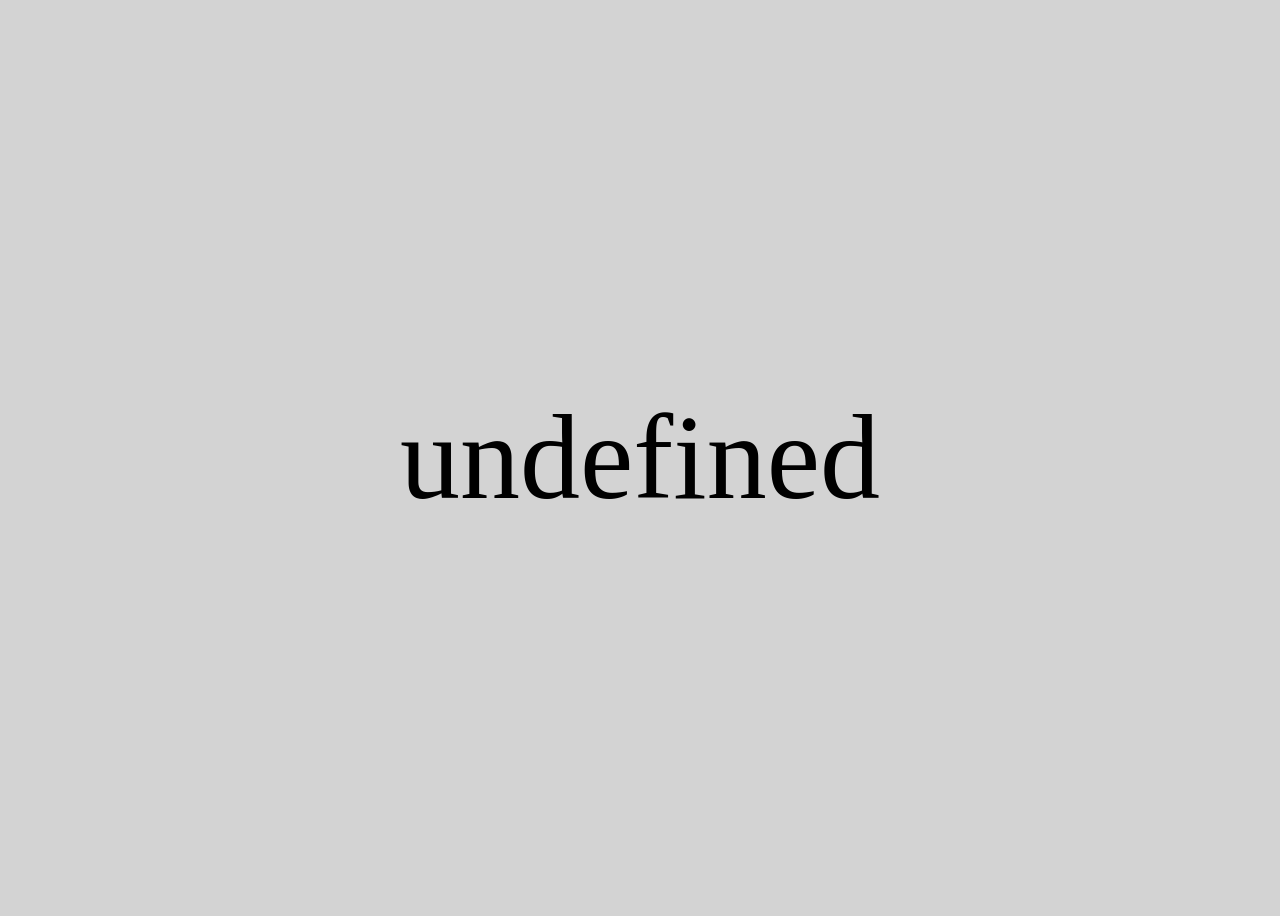
<file: main/06-majasdarbs/index.html>
<!DOCTYPE html>
<html>
  <head>
    <meta charset="UTF-8" />
    <title>Aplikacija</title>
    <link rel="stylesheet" href="styles.css" />
  </head>
  <body>
    <div id="main" class="content">Character</div>
    <script src="./script.js"></script>
  </body>
</html>
</file>
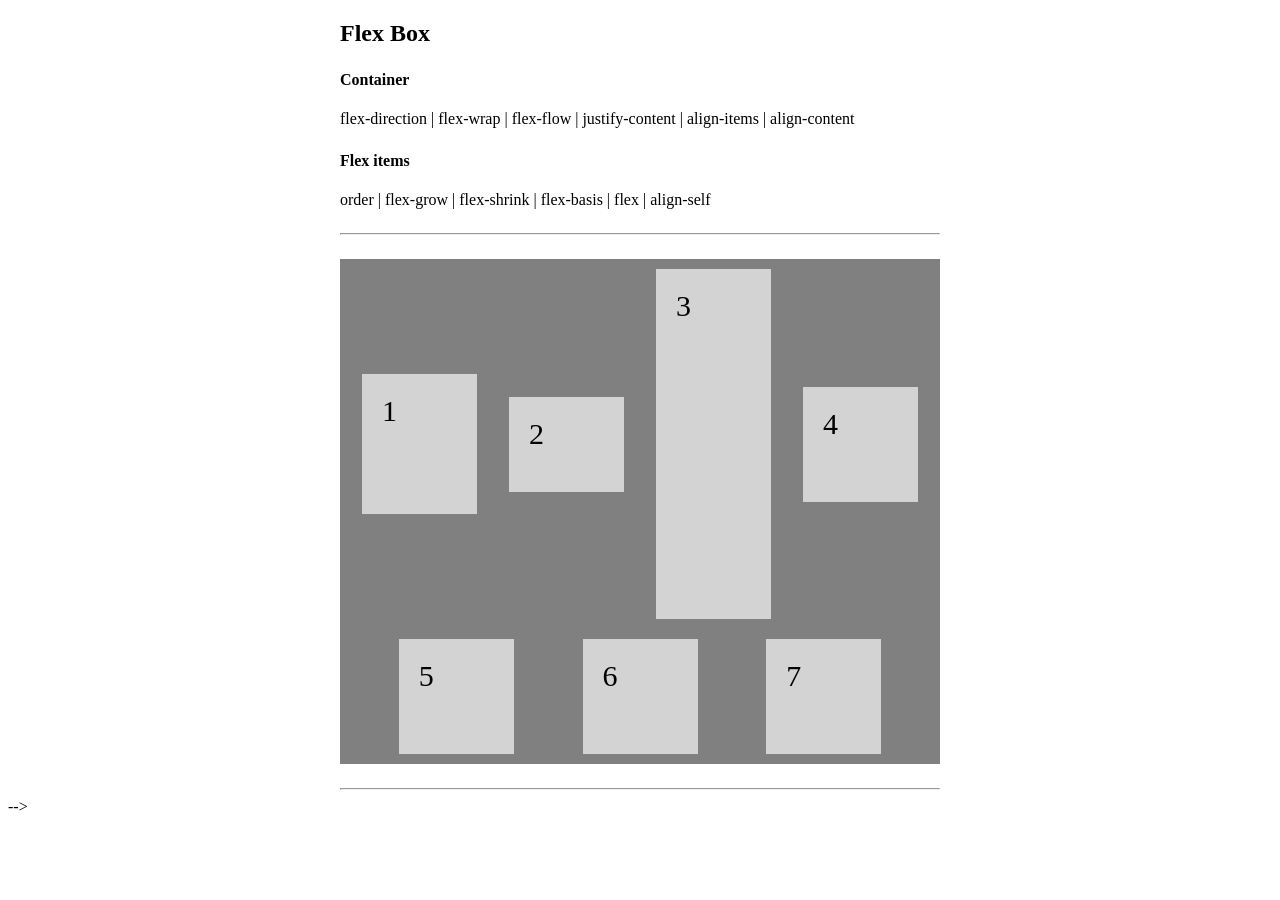
<file: main/03-majasdarbs/flexbox/index.html>
<!DOCTYPE html>
<html>
  <head>
    <title>CSS playground</title>
    <link rel="stylesheet" href="./css/style.css" />
  </head>
  <body>
    <!--CSS FlexBox-->
    <div class="container">
      <h2>Flex Box</h2>
      <h4>Container</h4>
      flex-direction | flex-wrap | flex-flow | justify-content | align-items |
      align-content

      <h4>Flex items</h4>
      order | flex-grow | flex-shrink | flex-basis | flex | align-self
      <hr />
      <div class="flex-container">
        <div id="box1" class="row1">1</div>
        <div id="box2" class="row1">2</div>
        <div id="box3" class="row1">3</div>
        <div id="box4" class="row1">4</div>
        <div class="row2">5</div>
        <div class="row2">6</div>
        <div class="row2">7</div>
      </div>
      <hr />
    </div>
    -->
    <!-- CSS FlexBox -->
  </body>
</html>
</file>
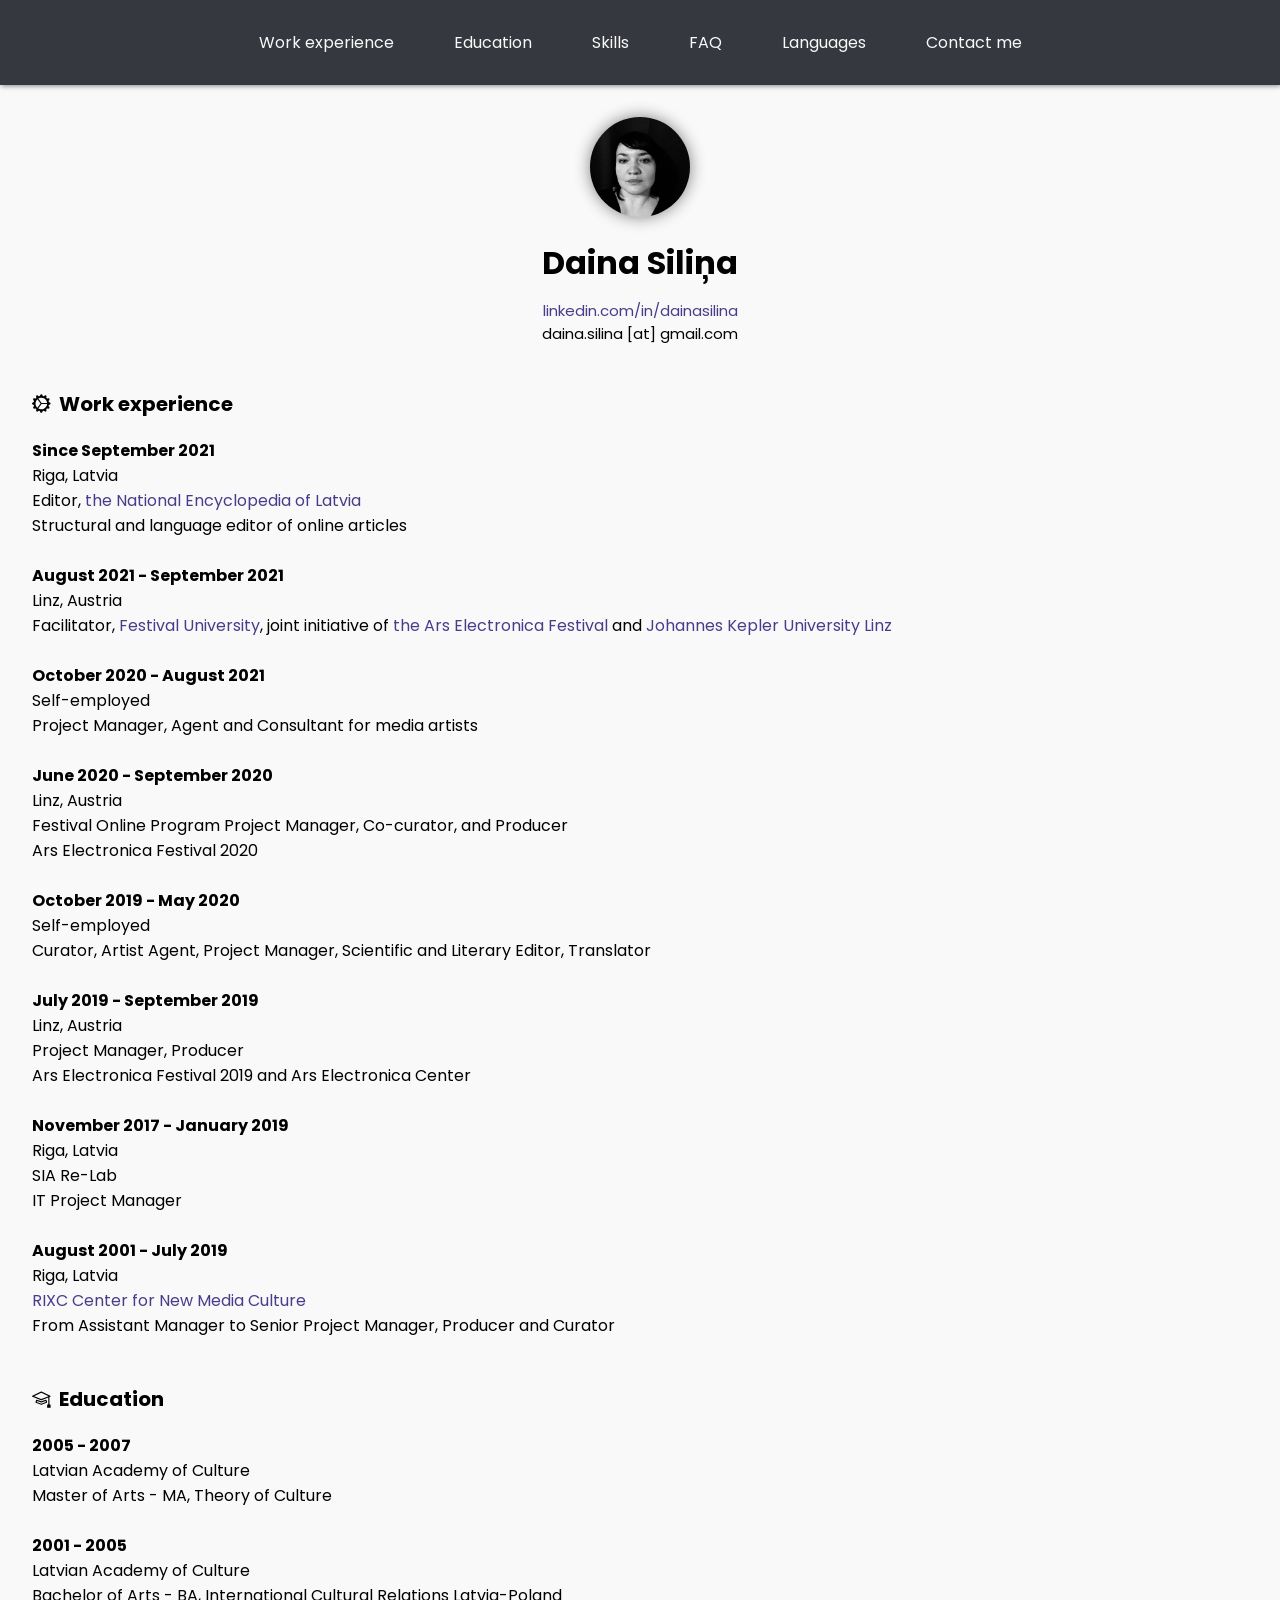
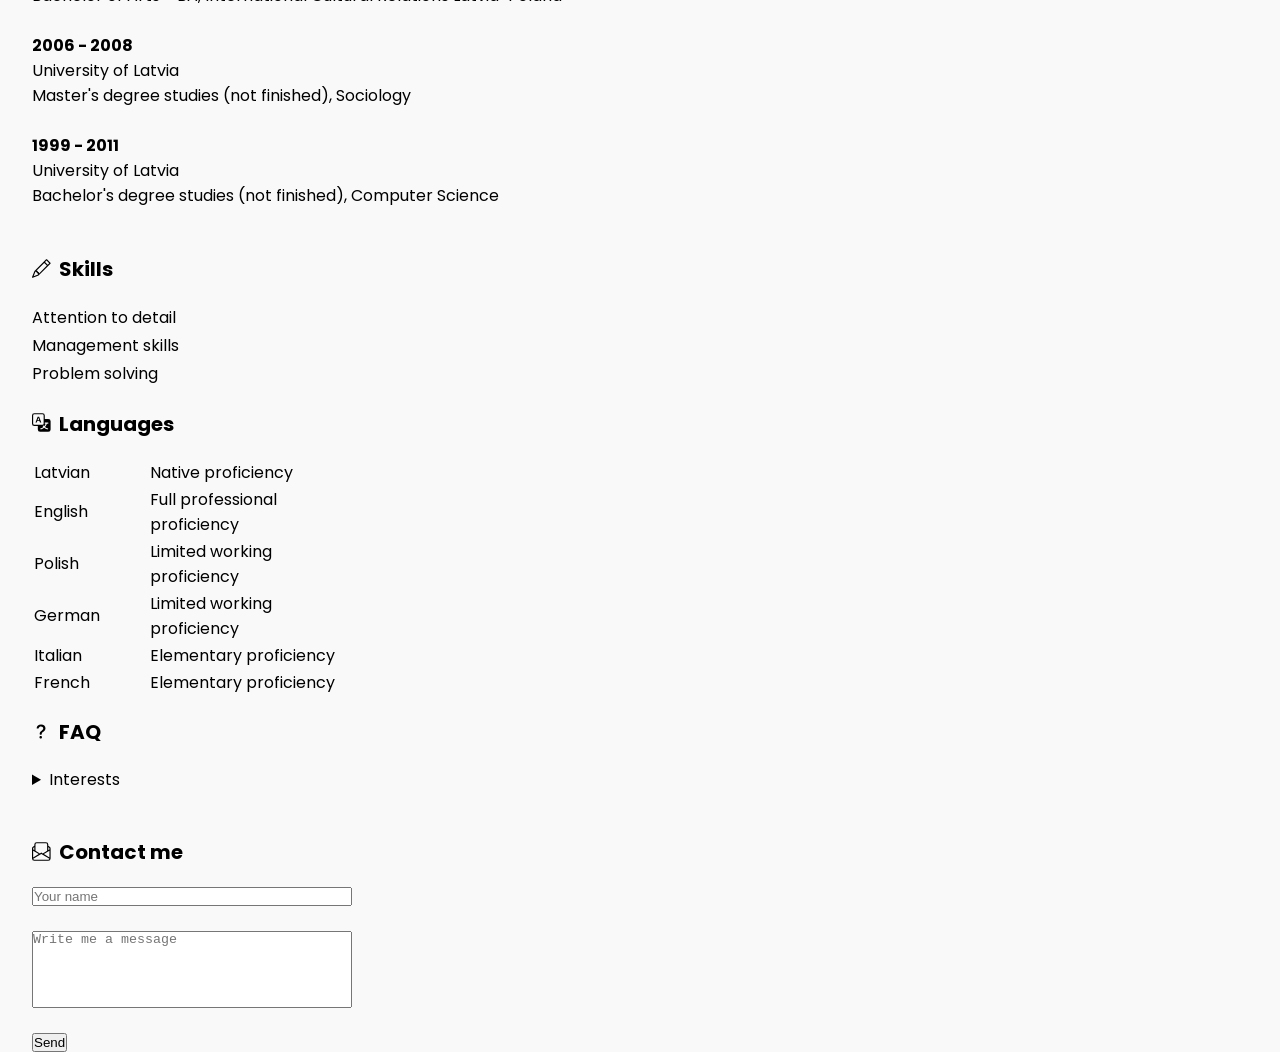
<file: main/04-majasdarbs/CV-04-new/index.html>
<html lang="en">
  <head>
    <meta charset="UTF-8" />
    <meta http-equiv="X-UA-Compatible" content="IE=edge" />
    <meta name="viewport" content="width=device-width, initial-scale=1.0" />
    <!-- App title -->
    <title>CV Daina Siliņa</title>
    <!-- Link CSS file -->
    <link rel="stylesheet" href="style.css" />
    <link rel="preconnect" href="https://fonts.googleapis.com" />
    <link rel="preconnect" href="https://fonts.gstatic.com" crossorigin />
    <link
      href="https://fonts.googleapis.com/css2?family=Roboto:wght@100;400;700&display=swap"
      rel="stylesheet"
    />
  </head>
  <body>
    <!-- Navigation bar -->
    <header class="header">
      <!-- Logo -->
      <a href="#" class="logo"></a>
      <!-- Hamburger icon -->
      <input class="side-menu" type="checkbox" id="side-menu" />
      <label class="hamb" for="side-menu"
        ><span class="hamb-line"></span
      ></label>
      <!-- Menu -->
      <nav class="nav">
        <ul class="menu">
          <li><a href="#work-experience">Work experience</a></li>
          <li><a href="#education">Education</a></li>
          <li><a href="#skills">Skills</a></li>
          <li><a href="#faq">FAQ</a></li>
          <li><a href="#languages">Languages</a></li>
          <li><a href="#contactme">Contact me</a></li>
        </ul>
      </nav>
    </header>
    <!-- Main content -->
    <main>
      <section id="aboutme">
        <picture>
          <source srcset="DS.png" media="(max-width: 576px)" />
          <source srcset="DainaSilina-foto.png" />
          <img
            id="profile_pic"
            src="DainaSilina-foto.png"
            alt=""
            width="100px"
            height="100px"
        /></picture>
        <address class="address">
          <h1>Daina Siliņa</h1>
          <br />
          <a href="https://www.linkedin.com/in/dainasilina"
            >linkedin.com/in/dainasilina</a
          >
          <br />
          daina.silina [at] gmail.com
          <br />
          <br />
        </address>
      </section>
      <section id="work-experience" class="bit-of-margin-please">
        <span class="flexspan">
          <svg
            class="svg-image"
            xmlns="http://www.w3.org/2000/svg"
            width="25"
            height="25"
            fill="currentColor"
            class="bi bi-gear-wide-connected"
            viewBox="0 0 16 16"
          >
            <path
              d="M7.068.727c.243-.97 1.62-.97 1.864 0l.071.286a.96.96 0 0 0 1.622.434l.205-.211c.695-.719 1.888-.03 1.613.931l-.08.284a.96.96 0 0 0 1.187 1.187l.283-.081c.96-.275 1.65.918.931 1.613l-.211.205a.96.96 0 0 0 .434 1.622l.286.071c.97.243.97 1.62 0 1.864l-.286.071a.96.96 0 0 0-.434 1.622l.211.205c.719.695.03 1.888-.931 1.613l-.284-.08a.96.96 0 0 0-1.187 1.187l.081.283c.275.96-.918 1.65-1.613.931l-.205-.211a.96.96 0 0 0-1.622.434l-.071.286c-.243.97-1.62.97-1.864 0l-.071-.286a.96.96 0 0 0-1.622-.434l-.205.211c-.695.719-1.888.03-1.613-.931l.08-.284a.96.96 0 0 0-1.186-1.187l-.284.081c-.96.275-1.65-.918-.931-1.613l.211-.205a.96.96 0 0 0-.434-1.622l-.286-.071c-.97-.243-.97-1.62 0-1.864l.286-.071a.96.96 0 0 0 .434-1.622l-.211-.205c-.719-.695-.03-1.888.931-1.613l.284.08a.96.96 0 0 0 1.187-1.186l-.081-.284c-.275-.96.918-1.65 1.613-.931l.205.211a.96.96 0 0 0 1.622-.434l.071-.286zM12.973 8.5H8.25l-2.834 3.779A4.998 4.998 0 0 0 12.973 8.5zm0-1a4.998 4.998 0 0 0-7.557-3.779l2.834 3.78h4.723zM5.048 3.967c-.03.021-.058.043-.087.065l.087-.065zm-.431.355A4.984 4.984 0 0 0 3.002 8c0 1.455.622 2.765 1.615 3.678L7.375 8 4.617 4.322zm.344 7.646.087.065-.087-.065z"
            />
          </svg>
          <h2>Work experience</h2></span
        >
        <!-- <span style="font-weight: 700">Since September 2021</span> -->
        <h3>Since September 2021</h3>
        Riga, Latvia
        <br />
        Editor,
        <a href="https://enciklopedija.lv"
          >the National Encyclopedia of Latvia</a
        >
        <br />
        Structural and language editor of online articles
        <br />
        <br />
        <h3>August 2021 - September 2021</h3>
        Linz, Austria
        <br />
        Facilitator,
        <a href="https://www.jku.at/en/festival-university/"
          >Festival University</a
        >, joint initiative of
        <a href="https://ars.electronica.art/festival/en/about/"
          >the Ars Electronica Festival</a
        >
        and <a href="https://www.jku.at/en">Johannes Kepler University Linz</a>
        <br />
        <br />
        <h3>October 2020 - August 2021</h3>
        Self-employed
        <br />
        Project Manager, Agent and Consultant for media artists
        <br />
        <br />
        <h3>June 2020 - September 2020</h3>
        Linz, Austria
        <br />
        Festival Online Program Project Manager, Co-curator, and Producer
        <br />
        Ars Electronica Festival 2020
        <br />
        <br />
        <h3>October 2019 - May 2020</h3>
        Self-employed
        <br />
        Curator, Artist Agent, Project Manager, Scientific and Literary Editor,
        Translator
        <br />
        <br />
        <h3>July 2019 - September 2019</h3>
        Linz, Austria
        <br />
        Project Manager, Producer
        <br />
        Ars Electronica Festival 2019 and Ars Electronica Center
        <br />
        <br />
        <h3>November 2017 - January 2019</h3>
        Riga, Latvia
        <br />
        SIA Re-Lab
        <br />
        IT Project Manager
        <br />
        <br />
        <h3>August 2001 - July 2019</h3>
        Riga, Latvia
        <br />
        <a href="http://rixc.org/en/home___/0/"
          >RIXC Center for New Media Culture</a
        >
        <br />
        From Assistant Manager to Senior Project Manager, Producer and Curator
        <br />
        <br />
      </section>
      <section id="education" class="bit-of-margin-please">
        <span class="flexspan">
          <svg
            class="svg-image"
            xmlns="http://www.w3.org/2000/svg"
            width="25"
            height="25"
            fill="currentColor"
            class="bi bi-mortarboard"
            viewBox="0 0 16 16"
          >
            <path
              d="M8.211 2.047a.5.5 0 0 0-.422 0l-7.5 3.5a.5.5 0 0 0 .025.917l7.5 3a.5.5 0 0 0 .372 0L14 7.14V13a1 1 0 0 0-1 1v2h3v-2a1 1 0 0 0-1-1V6.739l.686-.275a.5.5 0 0 0 .025-.917l-7.5-3.5ZM8 8.46 1.758 5.965 8 3.052l6.242 2.913L8 8.46Z"
            />
            <path
              d="M4.176 9.032a.5.5 0 0 0-.656.327l-.5 1.7a.5.5 0 0 0 .294.605l4.5 1.8a.5.5 0 0 0 .372 0l4.5-1.8a.5.5 0 0 0 .294-.605l-.5-1.7a.5.5 0 0 0-.656-.327L8 10.466 4.176 9.032Zm-.068 1.873.22-.748 3.496 1.311a.5.5 0 0 0 .352 0l3.496-1.311.22.748L8 12.46l-3.892-1.556Z"
            />
          </svg>
          <h2>Education</h2></span
        >
        <h3>2005 - 2007</h3>
        Latvian Academy of Culture
        <br />
        Master of Arts - MA, Theory of Culture
        <br />
        <br />
        <h3>2001 - 2005</h3>
        Latvian Academy of Culture
        <br />
        Bachelor of Arts - BA, International Cultural Relations Latvia-Poland
        <br />
        <br />
        <h3>2006 - 2008</h3>
        University of Latvia
        <br />
        Master's degree studies (not finished), Sociology
        <br />
        <br />
        <h3>1999 - 2011</h3>
        University of Latvia
        <br />
        Bachelor's degree studies (not finished), Computer Science
        <br />
        <br />
      </section>
      <section id="skills" class="bit-of-margin-please">
        <span class="flexspan">
          <svg
            class="svg-image"
            xmlns="http://www.w3.org/2000/svg"
            width="25"
            height="25"
            fill="currentColor"
            class="bi bi-pencil"
            viewBox="0 0 16 16"
          >
            <path
              d="M12.146.146a.5.5 0 0 1 .708 0l3 3a.5.5 0 0 1 0 .708l-10 10a.5.5 0 0 1-.168.11l-5 2a.5.5 0 0 1-.65-.65l2-5a.5.5 0 0 1 .11-.168l10-10zM11.207 2.5 13.5 4.793 14.793 3.5 12.5 1.207 11.207 2.5zm1.586 3L10.5 3.207 4 9.707V10h.5a.5.5 0 0 1 .5.5v.5h.5a.5.5 0 0 1 .5.5v.5h.293l6.5-6.5zm-9.761 5.175-.106.106-1.528 3.821 3.821-1.528.106-.106A.5.5 0 0 1 5 12.5V12h-.5a.5.5 0 0 1-.5-.5V11h-.5a.5.5 0 0 1-.468-.325z"
            />
          </svg>
          <h2>Skills</h2></span
        >
        <ul class="skills__item">
          <li>Attention to detail</li>
          <li>Management skills</li>
          <li>Problem solving</li>
        </ul>
      </section>
      <section id="languages" class="bit-of-margin-please">
        <span class="flexspan">
          <svg
            class="svg-image"
            xmlns="http://www.w3.org/2000/svg"
            width="25"
            height="25"
            fill="currentColor"
            class="bi bi-translate"
            viewBox="0 0 16 16"
          >
            <path
              d="M4.545 6.714 4.11 8H3l1.862-5h1.284L8 8H6.833l-.435-1.286H4.545zm1.634-.736L5.5 3.956h-.049l-.679 2.022H6.18z"
            />
            <path
              d="M0 2a2 2 0 0 1 2-2h7a2 2 0 0 1 2 2v3h3a2 2 0 0 1 2 2v7a2 2 0 0 1-2 2H7a2 2 0 0 1-2-2v-3H2a2 2 0 0 1-2-2V2zm2-1a1 1 0 0 0-1 1v7a1 1 0 0 0 1 1h7a1 1 0 0 0 1-1V2a1 1 0 0 0-1-1H2zm7.138 9.995c.193.301.402.583.63.846-.748.575-1.673 1.001-2.768 1.292.178.217.451.635.555.867 1.125-.359 2.08-.844 2.886-1.494.777.665 1.739 1.165 2.93 1.472.133-.254.414-.673.629-.89-1.125-.253-2.057-.694-2.82-1.284.681-.747 1.222-1.651 1.621-2.757H14V8h-3v1.047h.765c-.318.844-.74 1.546-1.272 2.13a6.066 6.066 0 0 1-.415-.492 1.988 1.988 0 0 1-.94.31z"
            />
          </svg>
          <h2>Languages</h2>
        </span>

        <table style="width: 331px" cellpadding="2">
          <tbody>
            <tr style="height: 23px">
              <td style="width: 122.031px; height: 23px">
                <div>
                  <div>Latvian</div>
                </div>
              </td>
              <td style="width: 229.969px; height: 23px">
                <div>
                  <div>Native proficiency</div>
                </div>
              </td>
            </tr>
            <tr style="height: 23px">
              <td style="width: 122.031px; height: 23px">English</td>
              <td style="width: 229.969px; height: 23px">
                Full professional proficiency
              </td>
            </tr>
            <tr style="height: 23px">
              <td style="width: 122.031px; height: 23px">
                <div>
                  <div>Polish</div>
                </div>
              </td>
              <td style="width: 229.969px; height: 23px">
                <div>
                  <div>Limited working proficiency</div>
                </div>
              </td>
            </tr>
            <tr style="height: 23px">
              <td style="width: 122.031px; height: 23px">German</td>
              <td style="width: 229.969px; height: 23px">
                Limited working proficiency
              </td>
            </tr>
            <tr style="height: 23px">
              <td style="width: 122.031px; height: 23px">Italian</td>
              <td style="width: 229.969px; height: 23px">
                Elementary proficiency
              </td>
            </tr>
            <tr style="height: 23.5px">
              <td style="width: 122.031px; height: 23.5px">French</td>
              <td style="width: 229.969px; height: 23.5px">
                Elementary proficiency
              </td>
            </tr>
          </tbody>
        </table>
      </section>

      <section id="faq" class="bit-of-margin-please">
        <span class="flexspan">
          <svg
            class="svg-image"
            xmlns="http://www.w3.org/2000/svg"
            width="25"
            height="25"
            fill="currentColor"
            class="bi bi-question-lg"
            viewBox="0 0 16 16"
          >
            <path
              fill-rule="evenodd"
              d="M4.475 5.458c-.284 0-.514-.237-.47-.517C4.28 3.24 5.576 2 7.825 2c2.25 0 3.767 1.36 3.767 3.215 0 1.344-.665 2.288-1.79 2.973-1.1.659-1.414 1.118-1.414 2.01v.03a.5.5 0 0 1-.5.5h-.77a.5.5 0 0 1-.5-.495l-.003-.2c-.043-1.221.477-2.001 1.645-2.712 1.03-.632 1.397-1.135 1.397-2.028 0-.979-.758-1.698-1.926-1.698-1.009 0-1.71.529-1.938 1.402-.066.254-.278.461-.54.461h-.777ZM7.496 14c.622 0 1.095-.474 1.095-1.09 0-.618-.473-1.092-1.095-1.092-.606 0-1.087.474-1.087 1.091S6.89 14 7.496 14Z"
            />
          </svg>
          <h2>FAQ</h2>
        </span>
        <details>
          <summary>Interests</summary>
          <summary>European cinema</summary>
          <summary>Languages</summary>
          <summary>New media art</summary>
        </details>
        <br />
      </section>

      <section id="contactme" class="bit-of-margin-please">
        <span class="flexspan">
          <svg
            class="svg-image"
            xmlns="http://www.w3.org/2000/svg"
            width="25"
            height="25"
            fill="currentColor"
            class="bi bi-envelope-paper"
            viewBox="0 0 16 16"
          >
            <path
              d="M4 0a2 2 0 0 0-2 2v1.133l-.941.502A2 2 0 0 0 0 5.4V14a2 2 0 0 0 2 2h12a2 2 0 0 0 2-2V5.4a2 2 0 0 0-1.059-1.765L14 3.133V2a2 2 0 0 0-2-2H4Zm10 4.267.47.25A1 1 0 0 1 15 5.4v.817l-1 .6v-2.55Zm-1 3.15-3.75 2.25L8 8.917l-1.25.75L3 7.417V2a1 1 0 0 1 1-1h8a1 1 0 0 1 1 1v5.417Zm-11-.6-1-.6V5.4a1 1 0 0 1 .53-.882L2 4.267v2.55Zm13 .566v5.734l-4.778-2.867L15 7.383Zm-.035 6.88A1 1 0 0 1 14 15H2a1 1 0 0 1-.965-.738L8 10.083l6.965 4.18ZM1 13.116V7.383l4.778 2.867L1 13.117Z"
            />
          </svg>
          <h2>Contact me</h2>
        </span>

        <form class="maybe-center-this-one">
          <input type="text" placeholder="Your name" />
          <br />
          <br />
          <textarea
            name="message"
            rows="5"
            cols="21"
            placeholder="Write me a message"
          ></textarea>
          <br />
          <br />
          <input type="submit" value="Send" />
        </form>
      </section>
    </main>
  </body>
</html>
</file>
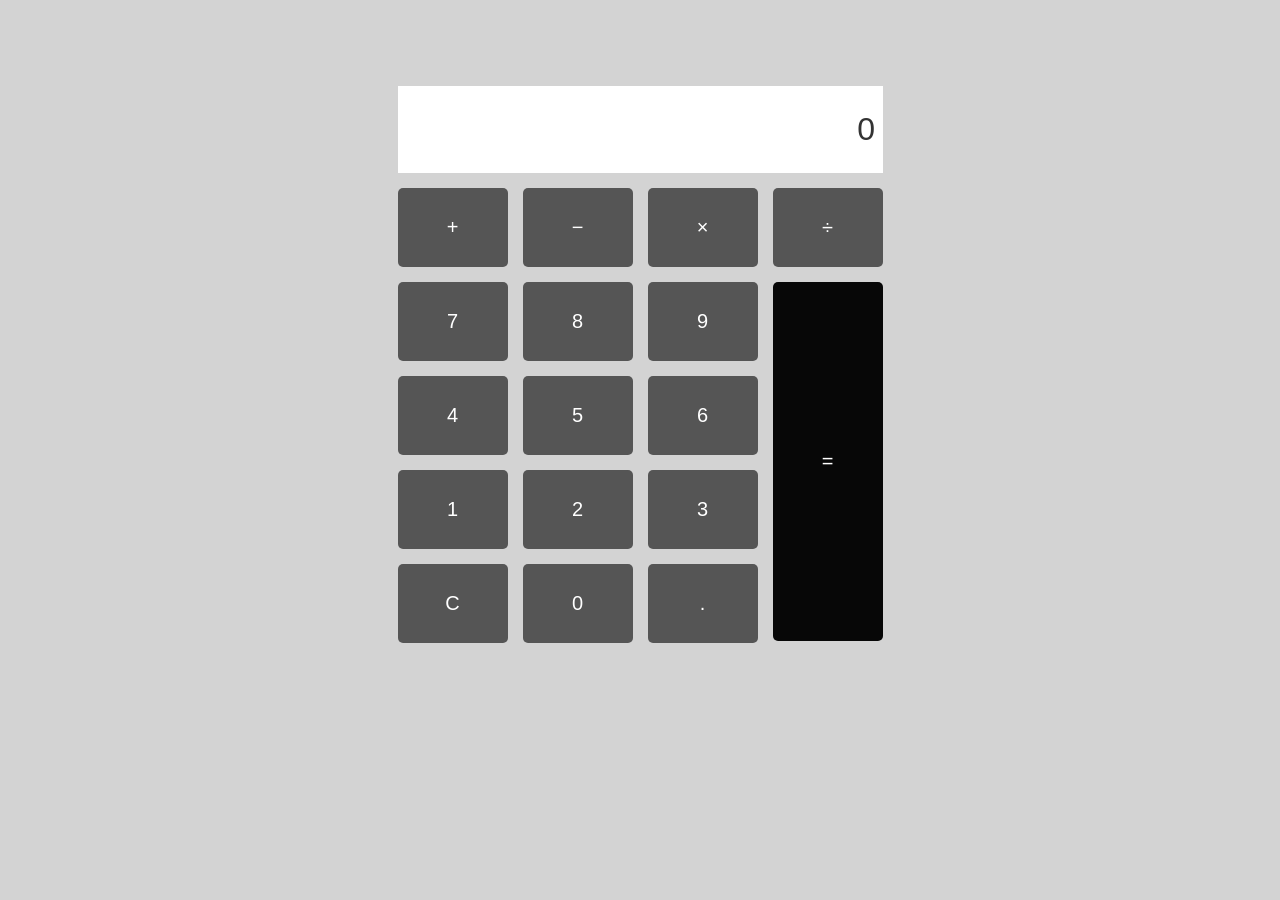
<file: main/Lekcijas/07-JS/JV-calculator/index.html>
<!DOCTYPE html>
<html>
<head>
    <title>JavaScript Calculator</title>

    <link type="text/css" href="css/main.css" rel="stylesheet" />
    <meta name="viewport" content="width=device-width, height=device-height, viewport-fit=cover, initial-scale=1" />
</head>
<body>

<div class="calculator">
    <div class="output">0</div>

    <div class="btn" data-type="operator" data-value="+">&plus;</div>
    <div class="btn" data-type="operator" data-value="-">&minus;</div>
    <div class="btn" data-type="operator" data-value="*">&times;</div>
    <div class="btn" data-type="operator" data-value="/">&divide;</div>
    <div class="btn" data-type="number"   data-value="7">7</div>
    <div class="btn" data-type="number"   data-value="8">8</div>
    <div class="btn" data-type="number"   data-value="9">9</div>
    <div class="btn" id="equal" data-type="equal" data-value="=">=</div>
    <div class="btn" data-type="number"   data-value="4">4</div>
    <div class="btn" data-type="number"   data-value="5">5</div>
    <div class="btn" data-type="number"   data-value="6">6</div>
    <div class="btn" data-type="number"   data-value="1">1</div>
    <div class="btn" data-type="number"   data-value="2">2</div>
    <div class="btn" data-type="number"   data-value="3">3</div>
    <div class="btn" data-type="clear"    data-value="C">C</div>
    <div class="btn" data-type="number"   data-value="0">0</div>
    <div class="btn" data-type="symbol"   data-value=".">.</div>

    <div id="history" class="history"></div>
</div>

<script src="js/main.js"></script>

</body>
</html>
</file>
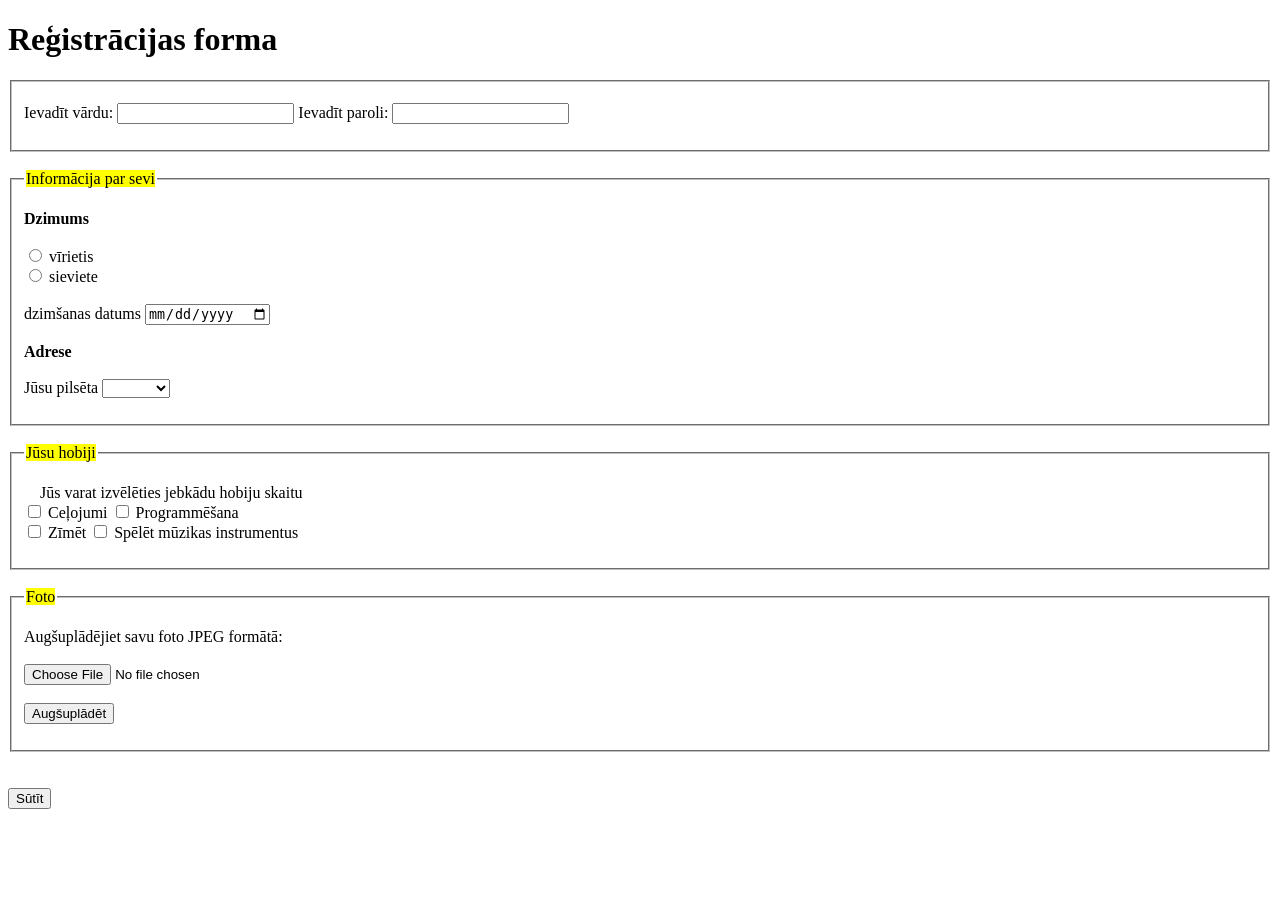
<file: main/DainaSilina-registracijasforma.html>
<!DOCTYPE html>
<html lang="lv">
  <head>
    <title>Reģistrācijas forma</title>
  </head>
  <body>
    <h1>Reģistrācijas forma</h1>
    <form>
      <fieldset>
        <p>
          <label> Ievadīt vārdu: </label>
          <input type="text" name="name" maxlength="40" />
          <label> Ievadīt paroli: </label>
          <input type="password" name="password" maxlength="20" />
        </p>
        <!--Es lietoju paragraph fieldset ietvarā, lai būtu skaistāk, izskatās, ka uzdevuma paraugā nav lietots.-->
      </fieldset>
      <br />
      <fieldset>
        <legend>
          <mark>Informācija par sevi</mark>
        </legend>
        <p>
          <label><b>Dzimums</b></label>
          <br />
          <br />
          <input type="radio" name="gender" value="male" /> vīrietis
          <br />
          <input type="radio" name="gender" value="female" /> sieviete
          <br />
          <br />
          <label>dzimšanas datums</label>
          <input type="date" name="date" />
          <br />
          <br />
          <label><b>Adrese</b></label>
          <br />
          <br />
          <label for="cities">Jūsu pilsēta</label>
          <select name="cities" id="cities">
            <option></option>
            <option>Rīga</option>
            <option>Jelgava</option>
          </select>
        </p>
      </fieldset>
      <br />
      <fieldset>
        <legend>
          <mark>Jūsu hobiji</mark>
        </legend>
        <p>
          &nbsp&nbsp&nbsp&nbspJūs varat izvēlēties jebkādu hobiju skaitu
          <br />
          <input type="checkbox" name="hobby" value="travel" /> Ceļojumi
          <input type="checkbox" name="hobby" value="programming" />
          Programmēšana
          <br />
          <input type="checkbox" name="hobby" value="drawing" /> Zīmēt
          <input type="checkbox" name="hobby" value="music-instrument" /> Spēlēt
          mūzikas instrumentus
          <!--Es redzu, ka hobijs Spēlēt nav pielīdzināts zem Programmēšana, bet saprotu, ka to dara CSS, nevis HTML-->
        </p>
      </fieldset>
      <br />
      <fieldset>
        <legend>
          <mark>Foto</mark>
        </legend>
        <p>
          Augšuplādējiet savu foto JPEG formātā:
          <br />
          <br />
          <input type="file" name="user-photo" accept=".jpeg" />
          <!--Kā es saprotu, tad šeit valoda ir atkarīga no sistēmas valodas, un es nevaru norādīt, kādu val. vēlos uz pogas-->
          <br />
          <br />
          <input type="submit" value="Augšuplādēt" />
        </p>
      </fieldset>
      <br />
      <br />
      <input type="submit" value="Sūtīt" />
    </form>
  </body>
</html>
</file>
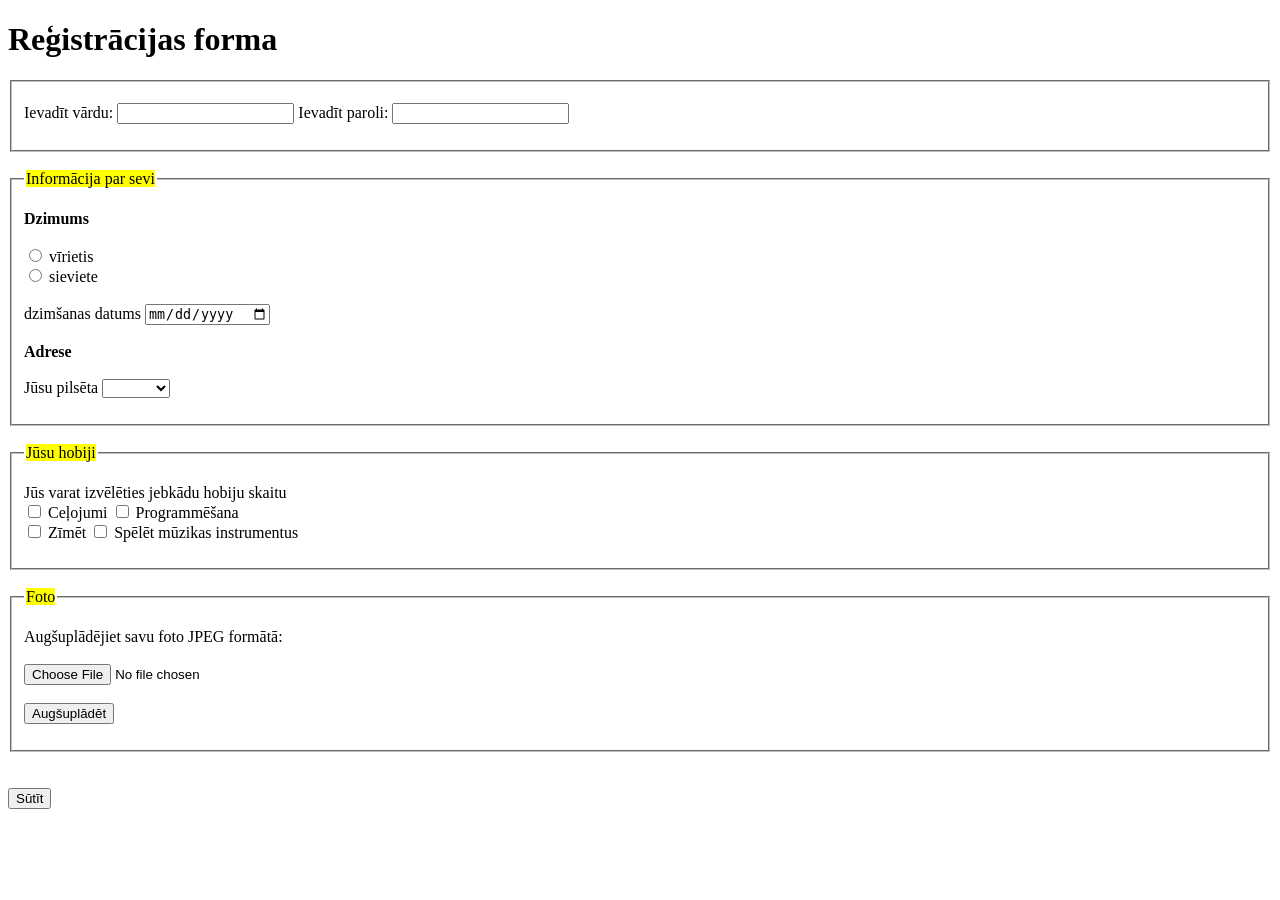
<file: main/02-majasdarbs/DainaSilina-registracijasforma.html>
<!DOCTYPE html>
<html>
  <head>
    <meta charset="UTF-8" />
    <title>Reģistrācijas forma</title>
  </head>
  <body>
    <h1>Reģistrācijas forma</h1>
    <form>
      <fieldset>
        <p>
          <label> Ievadīt vārdu: </label>
          <input type="text" name="name" maxlength="40" />
          <label> Ievadīt paroli: </label>
          <input type="password" name="password" maxlength="20" />
        </p>
        <!--Es lietoju paragraph fieldset ietvarā, lai būtu skaistāk, izskatās, ka uzdevuma paraugā nav lietots.-->
      </fieldset>
      <br />
      <fieldset>
        <legend>
          <mark>Informācija par sevi</mark>
        </legend>
        <p>
          <label><b>Dzimums</b></label>
          <br />
          <br />
          <input type="radio" name="gender" value="male" /> vīrietis
          <br />
          <input type="radio" name="gender" value="female" /> sieviete
          <br />
          <br />
          <label>dzimšanas datums</label>
          <input type="date" name="date" />
          <br />
          <br />
          <label><b>Adrese</b></label>
          <br />
          <br />
          <label for="cities">Jūsu pilsēta</label>
          <select name="cities" id="cities">
            <option></option>
            <option>Rīga</option>
            <option>Jelgava</option>
          </select>
        </p>
      </fieldset>
      <br />
      <fieldset>
        <legend>
          <mark>Jūsu hobiji</mark>
        </legend>
        <p>
          Jūs varat izvēlēties jebkādu hobiju skaitu
          <br />
          <input type="checkbox" name="hobby" value="travel" /> Ceļojumi
          <input type="checkbox" name="hobby" value="programming" />
          Programmēšana
          <br />
          <input type="checkbox" name="hobby" value="drawing" /> Zīmēt
          <input type="checkbox" name="hobby" value="music-instrument" /> Spēlēt
          mūzikas instrumentus
          <!--Es redzu, ka hobijs Spēlēt nav pielīdzināts zem Programmēšana, bet saprotu, ka to dara CSS, nevis HTML-->
        </p>
      </fieldset>
      <br />
      <fieldset>
        <legend>
          <mark>Foto</mark>
        </legend>
        <p>
          Augšuplādējiet savu foto JPEG formātā:
          <br />
          <br />
          <input type="file" name="user-photo" accept=".jpeg" />
          <!--Kā es saprotu, tad šeit valoda ir atkarīga no sistēmas valodas, un es nevaru norādīt, kādu val. vēlos uz pogas-->
          <br />
          <br />
          <input type="submit" value="Augšuplādēt" />
        </p>
      </fieldset>
      <br />
      <br />
      <input type="submit" value="Sūtīt" />
    </form>
  </body>
</html>
</file>
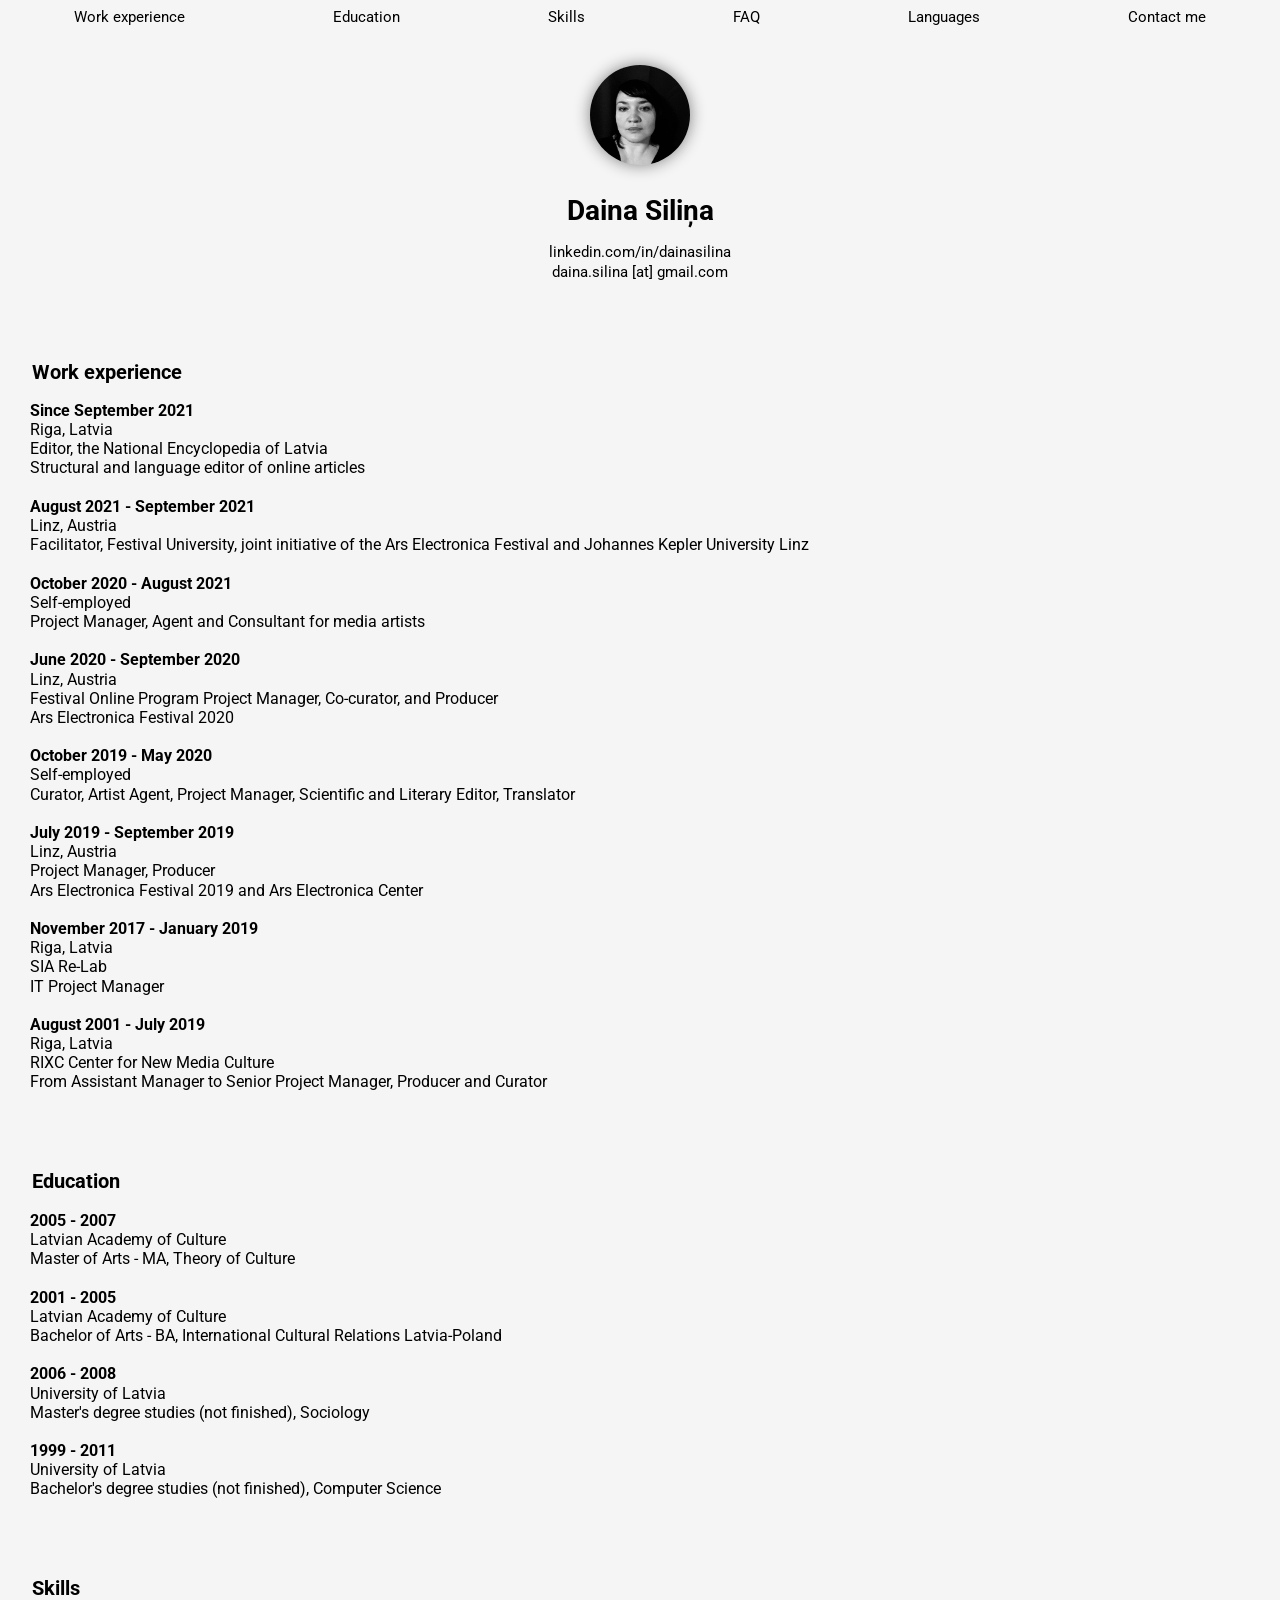
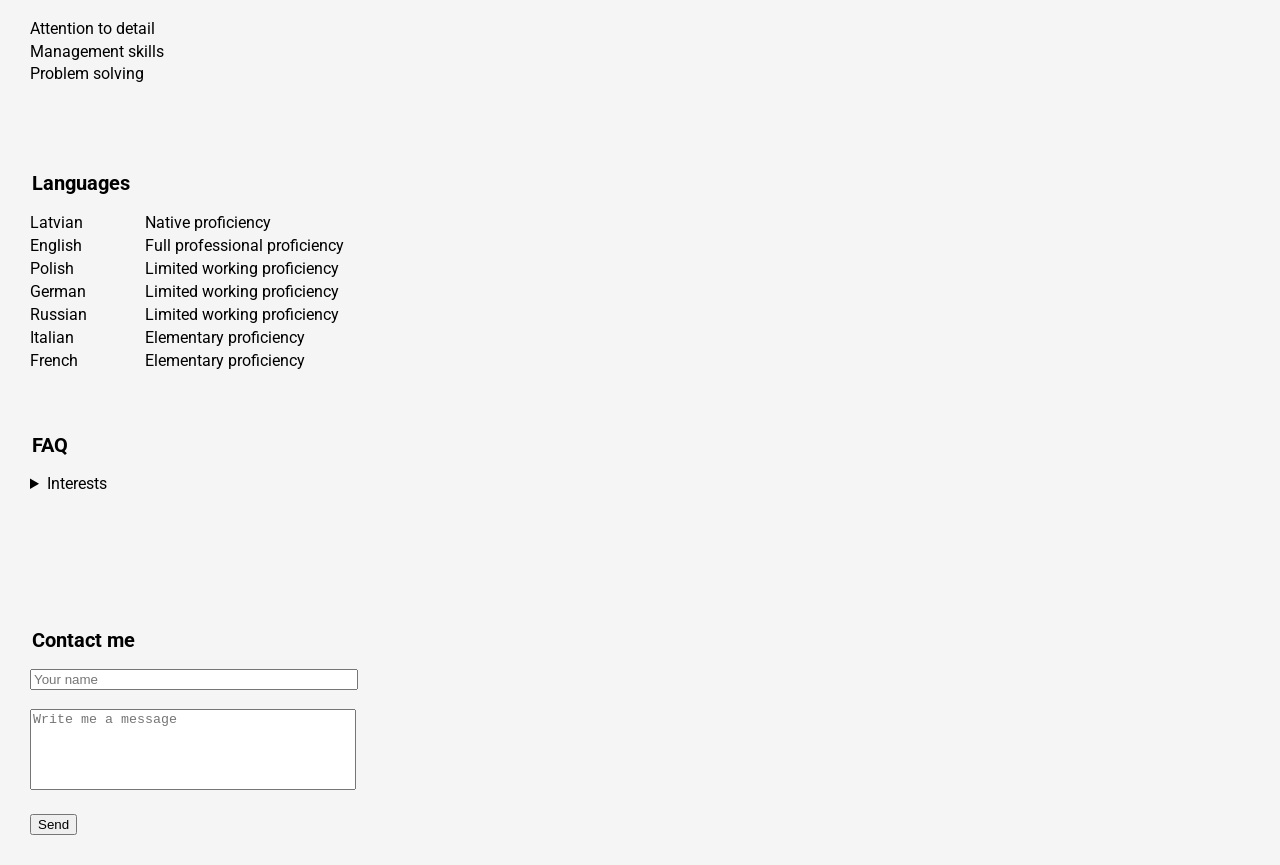
<file: main/03-majasdarbs/CV/DainaSilina-CV.html>
<!DOCTYPE html>
<html>
  <head>
    <meta charset="UTF-8" />
    <title>Daina Siliņa</title>
    <meta name="description" content="" />
    <meta name="viewport" content="width=device-width,initial-scale=1.0" />
    <meta charset="UTF-8" />
    <link rel="stylesheet" href="./css/style.css" />
    <link rel="preconnect" href="https://fonts.googleapis.com" />
    <link rel="preconnect" href="https://fonts.gstatic.com" crossorigin />
    <link
      href="https://fonts.googleapis.com/css2?family=Roboto:wght@100;400;700&display=swap"
      rel="stylesheet"
    />
  </head>
  <body>
    <header>
      <nav>
        <ul class="header">
          <li class="header__item">
            <a href="#work-experience">Work experience</a>
          </li>
          <li class="header__item"><a href="#education">Education</a></li>
          <li class="header__item"><a href="#skills">Skills</a></li>
          <li class="header__item"><a href="#faq">FAQ</a></li>
          <li class="header__item"><a href="#languages">Languages</a></li>
          <li class="header__item"><a href="#contactme">Contact me</a></li>
        </ul>
      </nav>
    </header>

    <main>
      <!-- ABOUT ME -->
      <section id="aboutme">
        <img
          id="profile_pic"
          src="DainaSilina-foto.png"
          alt=""
          width="100px"
          height="100px"
        />
        <address class="address">
          <h1>Daina Siliņa</h1>
          <br />
          <a href="https://www.linkedin.com/in/dainasilina"
            >linkedin.com/in/dainasilina</a
          >
          <br />
          daina.silina [at] gmail.com
          <br />
          <br />
        </address>
      </section>
      <!-- /ABOUT ME -->

      <!-- <hr /> -->
      <!-- WORK EXPERIENCE -->
      <section id="work-experience">
        <h2>Work experience</h2>
        <!-- <span style="font-weight: 700">Since September 2021</span> -->
        <h3>Since September 2021</h3>
        Riga, Latvia
        <br />
        Editor,
        <a href="https://enciklopedija.lv"
          >the National Encyclopedia of Latvia</a
        >
        <br />
        Structural and language editor of online articles
        <br />
        <br />
        <h3>August 2021 - September 2021</h3>
        Linz, Austria
        <br />
        Facilitator,
        <a href="https://www.jku.at/en/festival-university/"
          >Festival University</a
        >, joint initiative of
        <a href="https://ars.electronica.art/festival/en/about/"
          >the Ars Electronica Festival</a
        >
        and <a href="https://www.jku.at/en">Johannes Kepler University Linz</a>
        <br />
        <br />
        <h3>October 2020 - August 2021</h3>
        Self-employed
        <br />
        Project Manager, Agent and Consultant for media artists
        <br />
        <br />
        <h3>June 2020 - September 2020</h3>
        Linz, Austria
        <br />
        Festival Online Program Project Manager, Co-curator, and Producer
        <br />
        Ars Electronica Festival 2020
        <br />
        <br />
        <h3>October 2019 - May 2020</h3>
        Self-employed
        <br />
        Curator, Artist Agent, Project Manager, Scientific and Literary Editor,
        Translator
        <br />
        <br />
        <h3>July 2019 - September 2019</h3>
        Linz, Austria
        <br />
        Project Manager, Producer
        <br />
        Ars Electronica Festival 2019 and Ars Electronica Center
        <br />
        <br />
        <h3>November 2017 - January 2019</h3>
        Riga, Latvia
        <br />
        SIA Re-Lab
        <br />
        IT Project Manager
        <br />
        <br />
        <h3>August 2001 - July 2019</h3>
        Riga, Latvia
        <br />
        <a href="http://rixc.org/en/home___/0/"
          >RIXC Center for New Media Culture</a
        >
        <br />
        From Assistant Manager to Senior Project Manager, Producer and Curator
        <br />
        <br />
      </section>
      <!-- /WORK EXPERIENCE -->

      <!-- <hr /> -->
      <!-- EDUCATION -->
      <section id="education">
        <h2>Education</h2>
        <h3>2005 - 2007</h3>
        Latvian Academy of Culture
        <br />
        Master of Arts - MA, Theory of Culture
        <br />
        <br />
        <h3>2001 - 2005</h3>
        Latvian Academy of Culture
        <br />
        Bachelor of Arts - BA, International Cultural Relations Latvia-Poland
        <br />
        <br />
        <h3>2006 - 2008</h3>
        University of Latvia
        <br />
        Master's degree studies (not finished), Sociology
        <br />
        <br />
        <h3>1999 - 2011</h3>
        University of Latvia
        <br />
        Bachelor's degree studies (not finished), Computer Science
        <br />
        <br />
      </section>
      <!-- EDUCATION -->

      <!-- <hr /> -->
      <!-- SKILLS -->
      <section id="skills">
        <h2>Skills</h2>
        <ul class="skills__item">
          <li>Attention to detail</li>
          <li>Management skills</li>
          <li>Problem solving</li>
        </ul>
      </section>
      <!-- SKIllS -->

      <!-- <hr /> -->
      <!-- LANGUAGES -->
      <section id="languages">
        <h2>Languages</h2>
        <table style="width: 331px" cellpadding="2">
          <tbody>
            <tr style="height: 23px">
              <td style="width: 122.031px; height: 23px">
                <div>
                  <div>Latvian</div>
                </div>
              </td>
              <td style="width: 229.969px; height: 23px">
                <div>
                  <div>Native proficiency</div>
                </div>
              </td>
            </tr>
            <tr style="height: 23px">
              <td style="width: 122.031px; height: 23px">English</td>
              <td style="width: 229.969px; height: 23px">
                Full professional proficiency
              </td>
            </tr>
            <tr style="height: 23px">
              <td style="width: 122.031px; height: 23px">
                <div>
                  <div>Polish</div>
                </div>
              </td>
              <td style="width: 229.969px; height: 23px">
                <div>
                  <div>Limited working proficiency</div>
                </div>
              </td>
            </tr>
            <tr style="height: 23px">
              <td style="width: 122.031px; height: 23px">German</td>
              <td style="width: 229.969px; height: 23px">
                Limited working proficiency
              </td>
            </tr>
            <tr style="height: 23px">
              <td style="width: 122.031px; height: 23px">Russian</td>
              <td style="width: 229.969px; height: 23px">
                Limited working proficiency
              </td>
            </tr>
            <tr style="height: 23px">
              <td style="width: 122.031px; height: 23px">Italian</td>
              <td style="width: 229.969px; height: 23px">
                Elementary proficiency
              </td>
            </tr>
            <tr style="height: 23.5px">
              <td style="width: 122.031px; height: 23.5px">French</td>
              <td style="width: 229.969px; height: 23.5px">
                Elementary proficiency
              </td>
            </tr>
          </tbody>
        </table>
      </section>
      <!-- LANGUAGES -->

      <!-- <hr /> -->
      <!-- FAQ -->
      <section id="faq">
        <h2>FAQ</h2>
        <details>
          <summary>Interests</summary>
          <summary>European cinema</summary>
          <summary>Languages</summary>
          <summary>New media art</summary>
        </details>
        <br />
      </section>
      <!-- FAQ -->

      <!-- <hr /> -->
      <!-- CONTACT FORM -->
      <section id="contactme">
        <h2>Contact me</h2>

        <form>
          <input type="text" placeholder="Your name" />
          <br />
          <br />
          <textarea
            name="message"
            rows="5"
            cols="21"
            placeholder="Write me a message"
          ></textarea>
          <br />
          <br />
          <input type="submit" value="Send" />
        </form>
      </section>
      <!-- CONTACT FORM -->
    </main>
  </body>
</html>
</file>
<file: main/06-majasdarbs/styles.css>
body {
  background-color: lightgrey;
}

.content {
  display: flex;
  justify-content: center;
  align-items: center;
  height: 100vh;
  font-size: 120px;
}
</file>
<file: main/03-majasdarbs/flexbox/css/style.css>
body * + * {
  margin-top: 1.5em;
}

.container {
  max-width: 600px;
  margin: 0 auto;
}

.flex-container {
  display: flex;
  min-height: 500px;
  background-color: grey;
  flex-wrap: wrap;
  justify-content: space-evenly;
}

.flex-container > div {
  background-color: lightgrey;
  margin: 10px;
  width: 75px;
  height: 75px;
  padding: 20px;
  font-size: 30px;
}

.row1 {
  align-self: center;
}

#box1.row1 {
  width: 75px;
  height: 100px;
}

#box2.row1 {
  width: 75px;
  height: 55px;
}

#box3.row1 {
  width: 75px;
  height: 310px;
}

.row2 {
  align-self: flex-end;
}
</file>
<file: main/04-majasdarbs/CV-04-new/style.css>
/* Apzinos, ka ir problēma, kuru lūgšu palīdzēt, kā atrisināt - kad mob versijā ir noskrollēts
uz leju un klikšķina uz hamburgera, tas neatveras pareizi.
Sapratu, ka labāk ir veidot atsevišķus css failus un tad import tos, bet šoreiz izvēlējos šādi, jo nav tik
gari un likās, ka var pārskatīt šādi labāk, bet ņemu vērā.
Mājasdarbā minētie nosacījumi, šķiet, izpildīti.*/

/* Theming */
@import url("https://fonts.googleapis.com/css2?family=Poppins:wght@400;700&display=swap"); /* import font */

/* common */
:root {
  --white: #f9f9f9;
  --black: #36383f;
  --gray: #85888c;
  --main-color: rgb(245, 245, 245);
} /* variables*/

html {
  font-family: "Roboto", sans-serif;
}

h1 {
  padding: 0.1rem 0.1rem 0.1rem 0.1rem;
  font-size: 2rem;
  line-height: 1.5rem;
  font-weight: bold;
}

h2 {
  display: flex;
  padding: 1.3rem 0.1rem 1.2rem 0.1rem;
  font-size: 1.25rem;
  font-weight: bold;
}

h3 {
  font-size: 1rem;
  font-weight: bold;
}

/* unvisited link */
main.a:link {
  color: black;
}

/* visited link */
main.a:visited {
  color: rgb(100, 100, 100);
}

/* mouse over link */
main.a:hover {
  color: rgb(1, 4, 206);
}

/* about me */
#aboutme {
  margin-top: 2rem;
  display: flex;
  flex-direction: column;
  align-items: center;
}

.address {
  text-align: center;
  padding-top: 2rem;
  font-size: 15px;
  font-style: normal;
}

#profile_pic {
  filter: drop-shadow(0 0 0.5rem gray);
  border-radius: 50%;
}

/* contact me */
/* #contactme {
  display: flex;
  flex-direction: column;
} */

input[type="text"] {
  width: 20rem;
}

textarea {
  width: 20rem;
  resize: none;
}

a {
  color: darkslateblue;
}

/* education */
#education {
  display: flex;
  flex-direction: column;
}

/* faq */
#faq {
  display: flex;
  flex-direction: column;
}

/* languages */
/* #languages {
  display: flex;
  flex-direction: column;
} */

.languages__item li {
  padding: 0.1rem 0px;
}

/* skills */
#skills {
  display: flex;
  flex-direction: column;
}

.skills__item li {
  padding: 0.1rem 0px;
}

.bit-of-margin-please {
  margin-left: 2rem;
}

.maybe-center-this-one {
  justify-content: center;
}

/* Reset */
* {
  margin: 0;
  padding: 0;
  box-sizing: border-box;
}
body {
  background-color: var(--white);
  font-family: "Poppins", sans-serif;
}
a {
  text-decoration: none;
}
ul {
  list-style: none;
}

/* Header */
.header {
  background-color: var(--black);
  box-shadow: 1px 1px 5px 0px var(--gray);
  position: sticky;
  top: 0;
  width: 100%;
}
/* Logo */
.logo {
  display: inline-block;
  color: var(--white);
  font-size: 60px;
  margin-left: 10px;
  min-height: 85px;
}

/* Nav menu */
.nav {
  width: 100%;
  height: 100%;
  position: fixed;
  background-color: var(--black);
  overflow: hidden;
  max-height: 0;
  transition: max-height 0.5s ease-out;
}
.menu a {
  display: block;
  padding: 30px;
  color: var(--white);
  text-align: right;
}
.menu a:hover {
  background-color: var(--gray);
}

/* Menu Icon */
.hamb {
  cursor: pointer;
  float: right;
  padding: 40px 20px;
} /* Style label tag */

.hamb-line {
  background: var(--white);
  display: block;
  height: 2px;
  position: relative;
  width: 24px;
} /* Style span tag */

.hamb-line::before,
.hamb-line::after {
  background: var(--white);
  content: "";
  display: block;
  height: 100%;
  position: absolute;
  transition: all 0.2s ease-out;
  width: 100%;
}
.hamb-line::before {
  top: 5px;
}
.hamb-line::after {
  top: -5px;
}

.side-menu {
  display: none;
} /* Hide checkbox */

/* Toggle menu icon */
.side-menu:checked ~ nav {
  max-height: 100%;
}
.side-menu:checked ~ .hamb .hamb-line {
  background: transparent;
}
.side-menu:checked ~ .hamb .hamb-line::before {
  transform: rotate(-45deg);
  top: 0;
}
.side-menu:checked ~ .hamb .hamb-line::after {
  transform: rotate(45deg);
  top: 0;
}

.svg-image {
  display: flex;
  padding-right: 0.4rem;
  /* margin-bottom: 2rem; */
}

.flexspan {
  display: flex;
  align-items: center;
}

picture {
  z-index: -1;
}

/* Responsiveness */
@media (min-width: 860px) {
  .logo {
    display: none;
  }

  .header {
    display: flex;
    justify-content: space-around;
  }
  .nav {
    max-height: none;
    top: 0;
    position: relative;
    float: right;
    width: fit-content;
    flex-wrap: nowrap;
  }
  .menu li {
    float: left;
  }
  .menu a:hover {
    background-color: transparent;
    color: var(--gray);
  }

  .hamb {
    display: none;
  }
}
</file>
<file: main/Lekcijas/07-JS/JV-calculator/css/main.css>
body {
    background-color: lightgray;
    padding: 0px;
    margin: 0px;
    overflow: hidden;
}

div.calculator {
    width: 100%;
    font-family: "Arial", sans-serif;
    max-width: 500px;
    padding: 3%;
    margin: 40px auto;
    display: block;
}

div.output {
    width: 94%;
    background-color: white;
    font-size: 32px;
    color: #333;
    text-align: right;
    padding: 5% 1.5%;
    margin: 1.5%;
    float: left;
}

div.btn {
    width: 110px;
    background-color: #555;
    font-size: 20px;
    color: white;
    text-align: center;
    padding: 28px 0px;
    margin: 1.5%;
    float: left;
    cursor: pointer;
    transition: 0.25s all ease-in-out;
    -moz-transition: 0.25s all ease-in-out;
    -webkit-transition: 0.25s all ease-in-out;
    border-radius: 5px;
}

div.btn[data-type="operator"]
div.btn[data-type="symbol"] {
    background-color: #333;
}

div.btn[data-type="equal"] {
    background-color: #070707;
    padding: 168px 0px;
    float: right;
}

div.btn:hover {
    opacity: 0.75;
}

@media (max-width: 768px) {
    div.btn[data-type="equal"] {
        padding: 33.5% 0px;
    }
}
</file>
<file: main/03-majasdarbs/CV/css/style.css>
@import "./reset.css";
@import "./common.css"; /* viss, kas ir kopīgs */
@import "./header.css";
@import "./about-me.css";
@import "./work-experience.css";
@import "./education.css";
@import "./skills.css";
@import "./faq.css";
@import "./languages.css";
@import "./contact-me.css";
</file>
